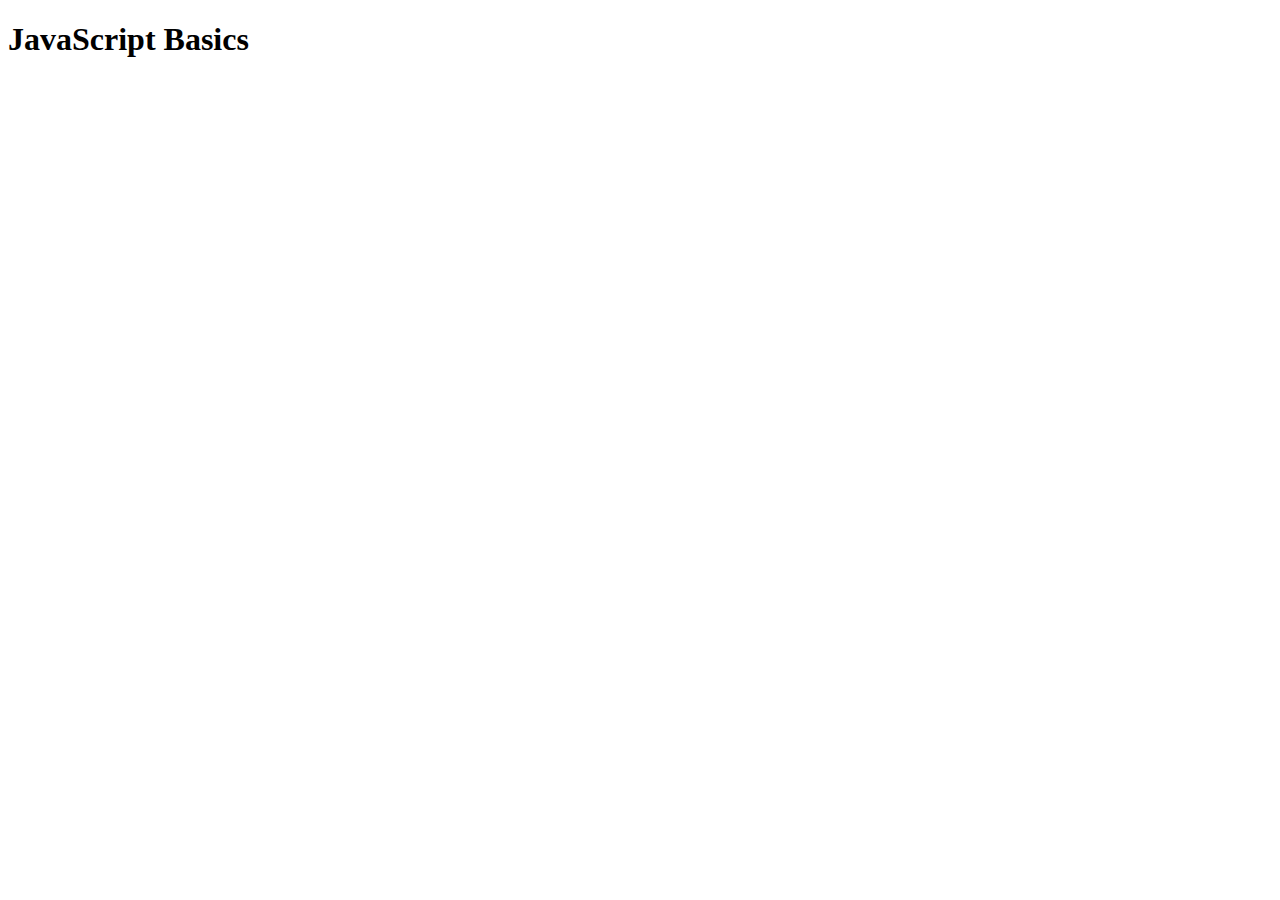
<file: index.html>
<!DOCTYPE html>
<html lang="en">
<head>
    <meta charset="UTF-8">
    <meta http-equiv="X-UA-Compatible" content="IE=edge">
    <meta name="viewport" content="width=device-width, initial-scale=1.0">
    <title>Document</title>
    <script src="./script/app.js"></script>
</head>
<body>
    <h1>JavaScript Basics</h1>
</body>
</html>
</file>
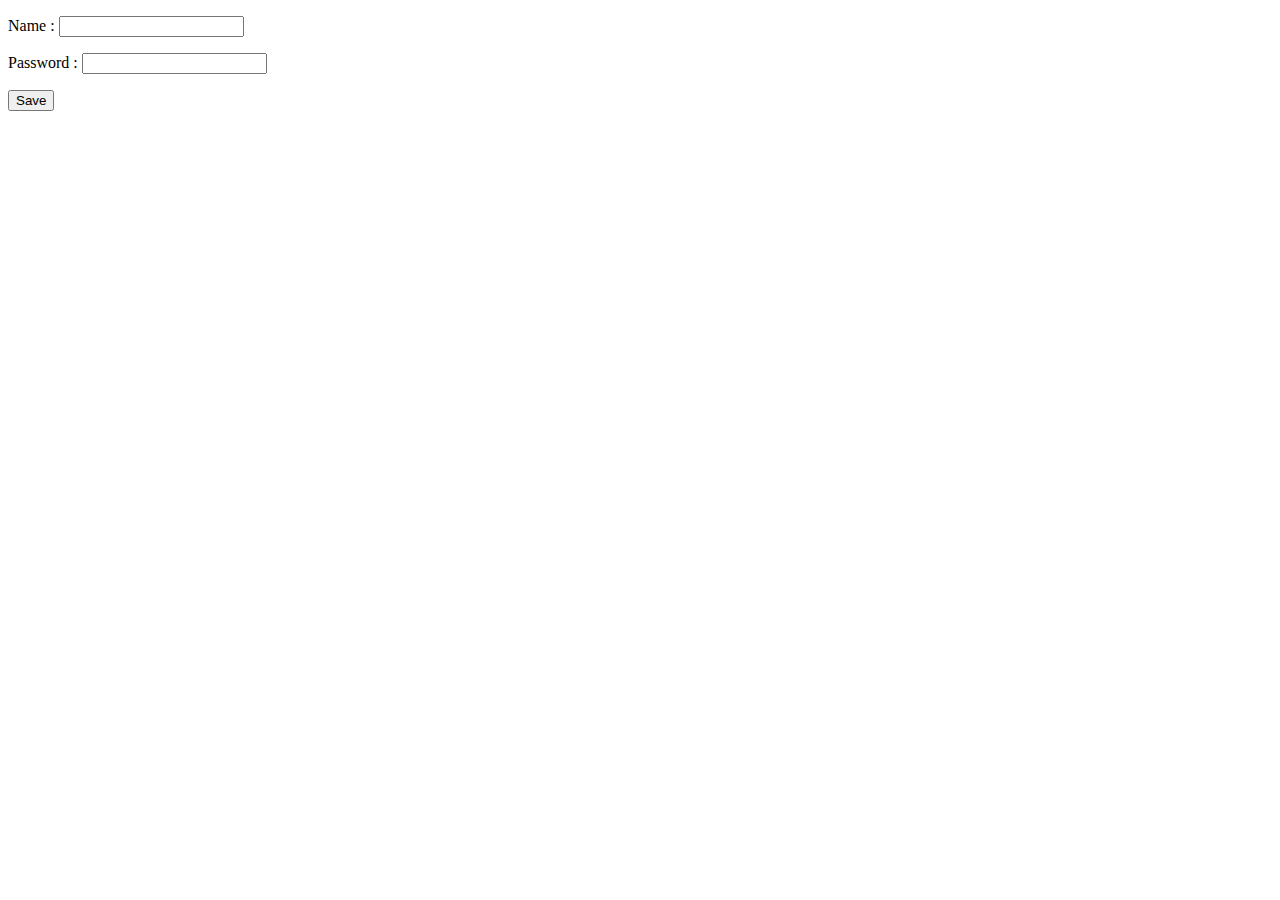
<file: DOM/index.html>
<!DOCTYPE html>
<html lang="en">
<head>
    <meta charset="UTF-8">
    <meta http-equiv="X-UA-Compatible" content="IE=edge">
    <meta name="viewport" content="width=device-width, initial-scale=1.0">
    <title>DOCUMENT DOT WRITE</title>
    <!-- <script src="https://cdn.tailwindcss.com"></script> -->
</head>
<body>

    <form action="">
        <!-- <p>
            <label for="id">ID : </label>
            <input type="number" name="id" id="id">
        </p> -->
        <p>
            <label for="name">Name : </label>
            <input type="text" name="name" id="name">
        </p>
        <p>
            <label for="pwd">Password : </label>
            <input type="password" name="pwd" id="password">
        </p>
        <button onclick="saveData();">Save</button>
    </form>
    
</body>
<script src="./app.js"></script>
</html>
</file>
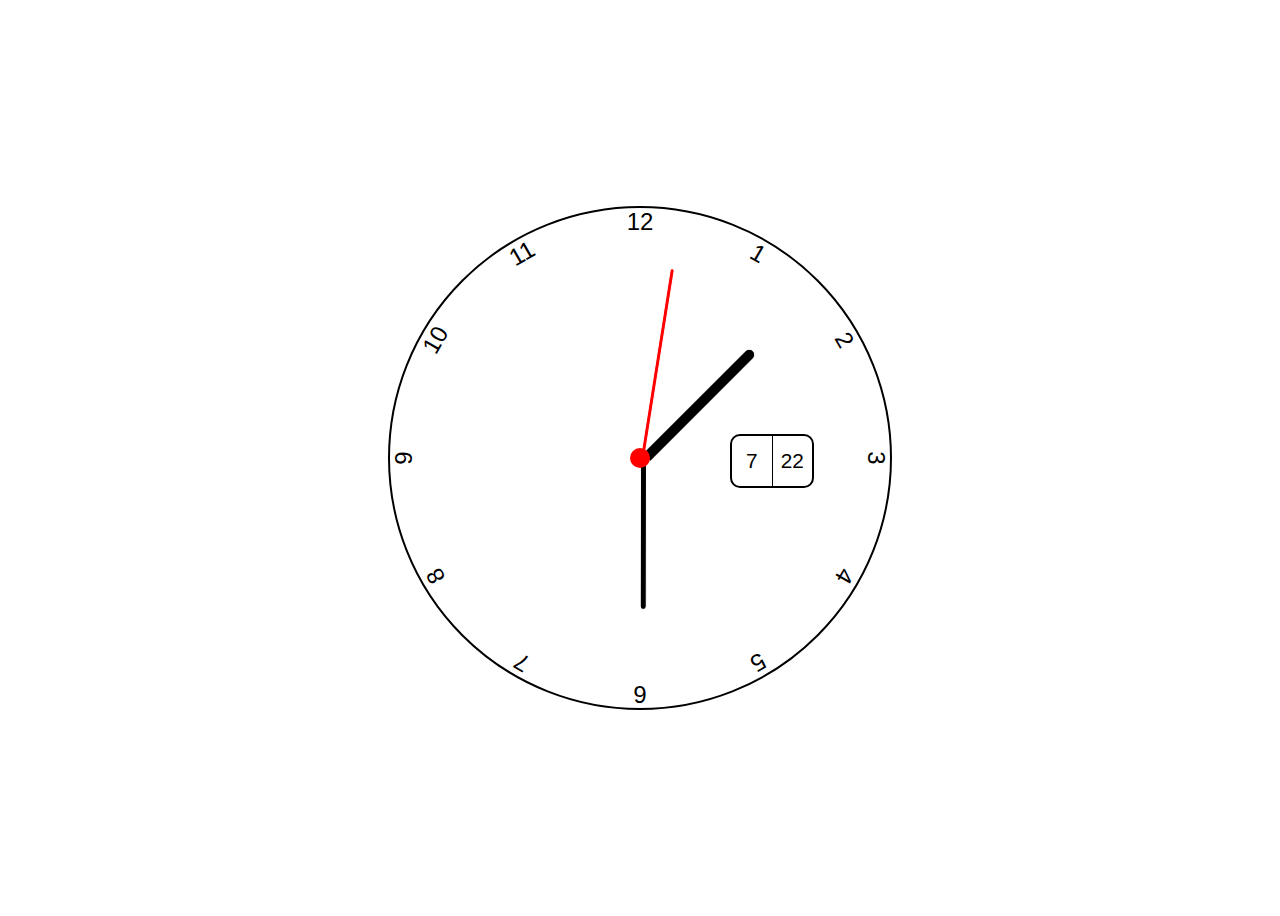
<file: Projects/Analog Clock/index.html>
<!DOCTYPE html>
<html lang="en">
<head>
 <meta charset="UTF-8">
 <meta name="viewport" content="width=device-width, initial-scale=1.0">
 <link rel="stylesheet" href="style.css">
 <title>Analog Clock Tutorial</title>
</head>
<body>
 <div class="container">
 <div class="clock-outer"></div>
 <div class="clock">
 <!-- <! - Clock numbers → -->
 <div class="number number1">1</div>
 <div class="number number2">2</div>
 <div class="number number3">3</div>
 <div class="number number4">4</div>
 <div class="number number5">5</div>
 <div class="number number6">6</div>
 <div class="number number7">7</div>
 <div class="number number8">8</div>
 <div class="number number9">9</div>
 <div class="number number10">10</div>
 <div class="number number11">11</div>
 <div class="number number12">12</div>

<!-- <! - Date and month display → -->
 <div class="container-2">
 <div id="date">7</div>
 <div id="month">22</div> 
 </div>

<!-- <! - Clock hands → -->
 <div id="hour" class="hand hour"></div>
 <div id="minute" class="hand minute"></div> 
 <div id="second" class="hand second"></div>
 
 <!-- <! - Small circle in the center → -->
 <div id="small-circle"></div> 
 </div>
 </div>
 <script src="app.js"></script>
</body>
</html>
</file>
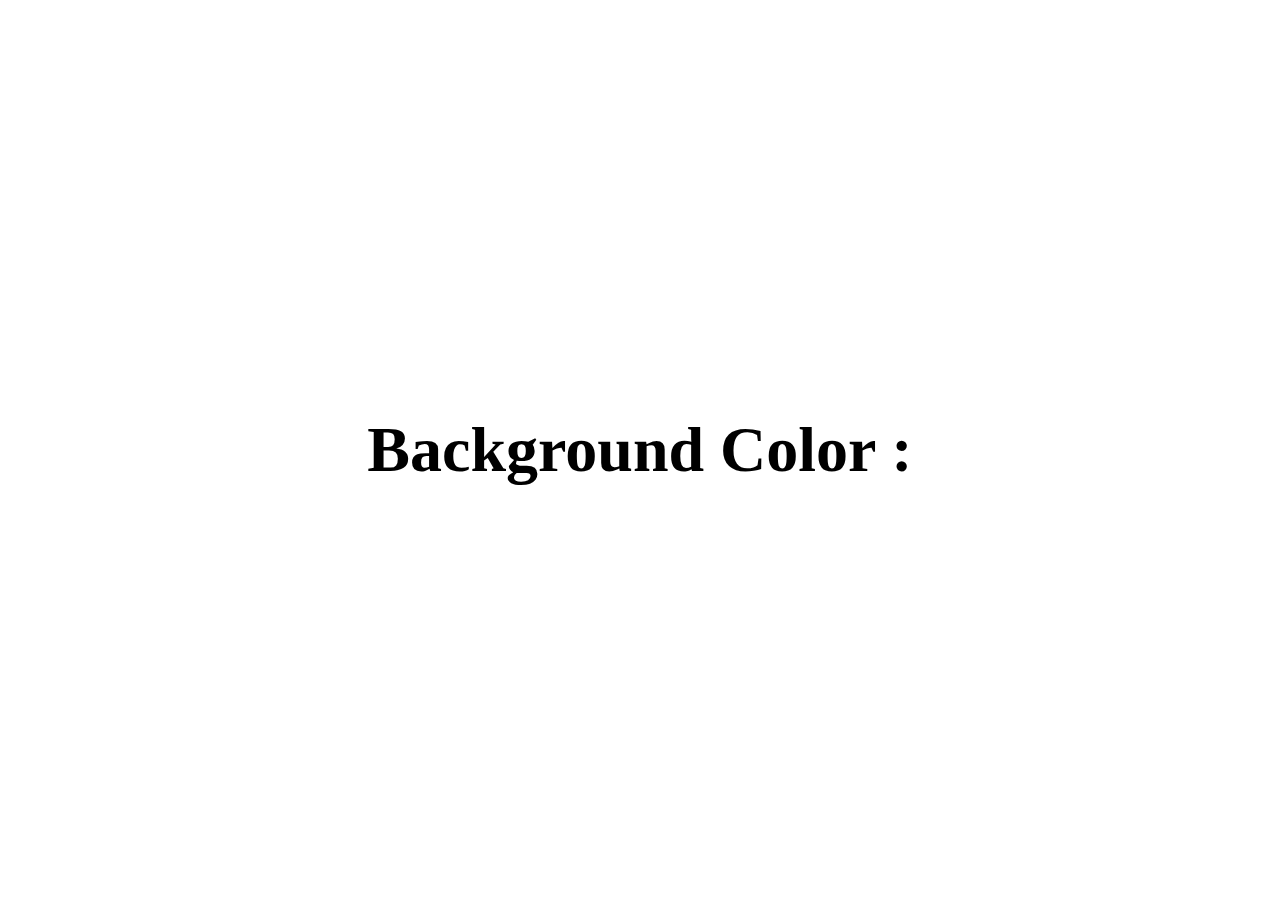
<file: Projects/Background Changer/index.html>
<!DOCTYPE html>
<html lang="en">
<head>
    <meta charset="UTF-8">
    <meta http-equiv="X-UA-Compatible" content="IE=edge">
    <meta name="viewport" content="width=device-width, initial-scale=1.0">
    <title>Background Changer</title>
    <link rel="stylesheet" href="style.css">
</head>
<body>
    <section>
        <h1>Background Color : <span id="currentColor"></span></h1>
        <!-- <button onclick="changeBackground();">Change</button> -->
    </section>
</body> 
<script src="./app.js"></script>
</html>
</file>
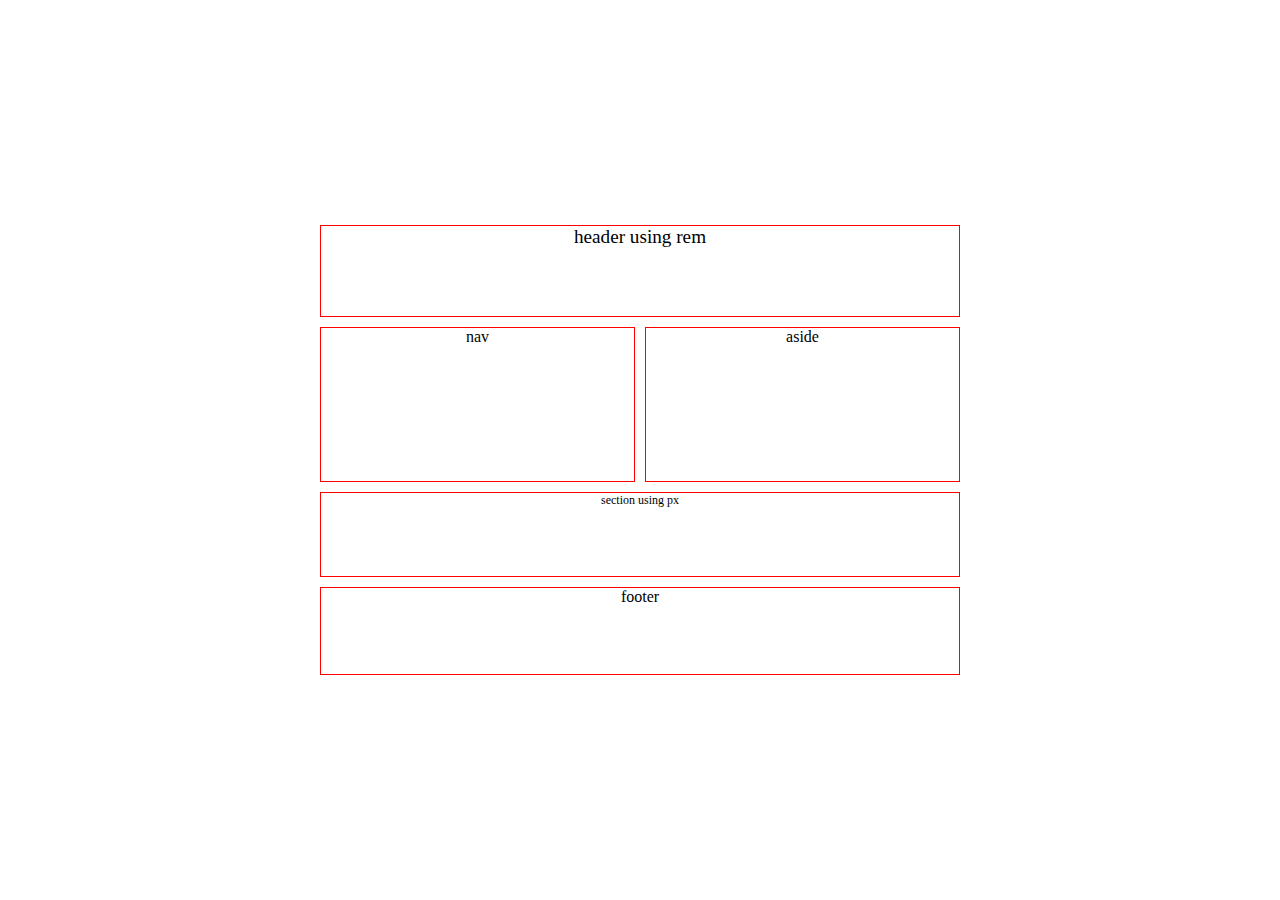
<file: Projects/Demo/index.html>
<!DOCTYPE html>
<html lang="en">
<head>
    <meta charset="UTF-8">
    <meta http-equiv="X-UA-Compatible" content="IE=edge">
    <meta name="viewport" content="width=device-width, initial-scale=1.0">
    <title>Demo Layout</title>
    <link rel="stylesheet" href="style.css">
</head>
<body>
    <main>
        <header><span>header using rem</span></header>
        <nav>nav</nav>
        <section>section using px</section>
        <aside>aside</aside>
        <footer>footer</footer>
    </main>
</body>
</html>
</file>
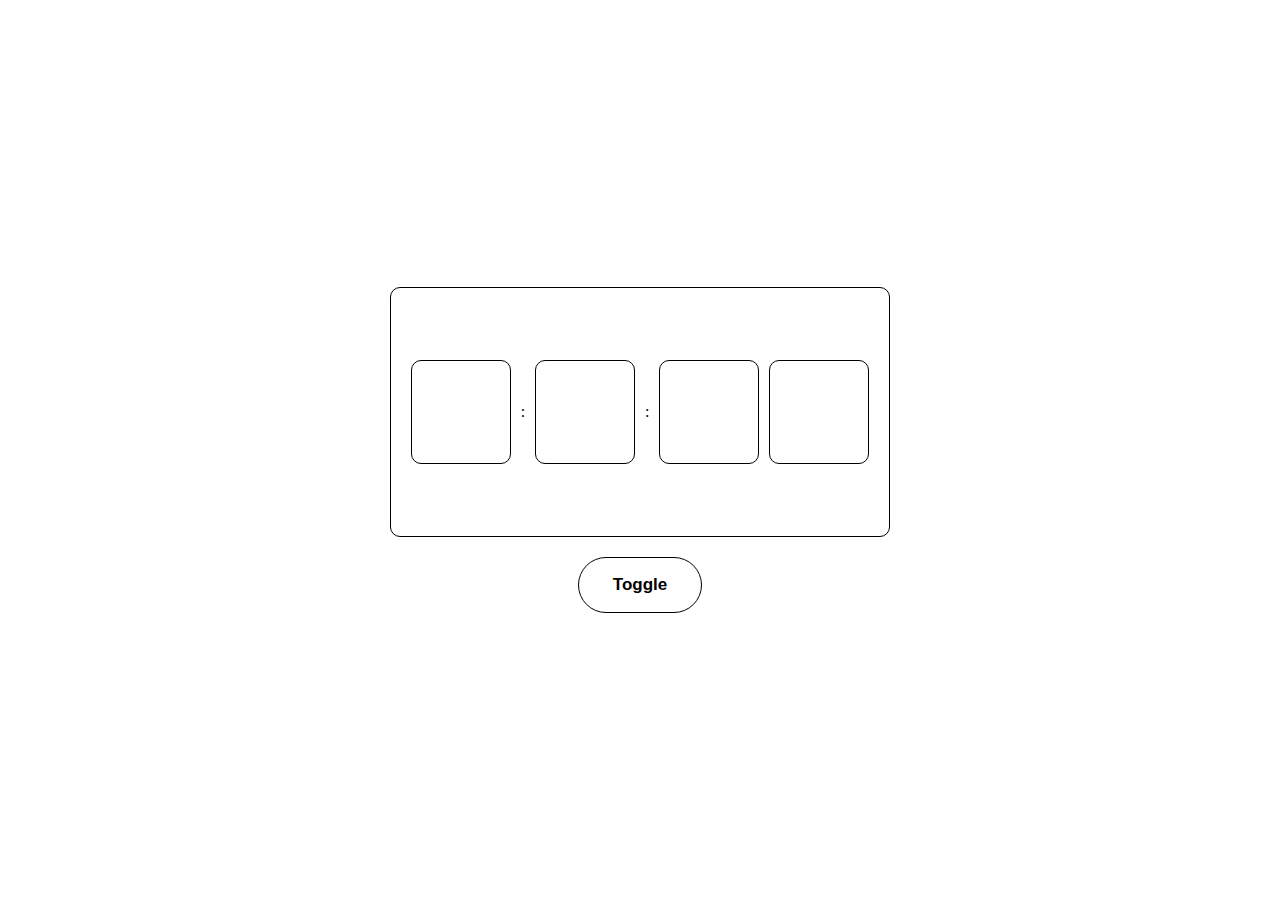
<file: Projects/Digital Clock/index.html>
<!DOCTYPE html>
<html lang="en">
<head>
    <meta charset="UTF-8">
    <meta http-equiv="X-UA-Compatible" content="IE=edge">
    <meta name="viewport" content="width=device-width, initial-scale=1.0">
    <title>Digital Clock</title>
    <link rel="stylesheet" href="style.css">
</head>
<body>
    <section id="section">
        <div class="box">
            <span id="hrs"></span> : 
            <span id="min"></span> : 
            <span id="sec"></span> 
            <span id="period"></span>
        </div>
        <button id="btn">Toggle</button>
    </section>
</body>
<script src="./app.js"></script>
</html>
</file>
<file: Projects/Analog Clock/style.css>
/* .clock-outer {
  width: 420px;
  height: 420px;
  border: 15px solid;
  border-radius: 50%;
  position: relative;
  background: lime;
} */
.clock {
  width: 500px;
  height: 500px;
  border: 2px solid black;
  border-radius: 50%;
  font-family: "Franklin Gothic Medium", "Arial Narrow", Arial, sans-serif;
  position: absolute;
}
.container {
  display: flex;
  justify-content: center;
  align-items: center;
  height: 100vh;
}
.clock .number {
  position: absolute;
  width: 100%;
  height: 100%;
  text-align: center;
  font-size: 1.5rem;
}
.clock .hand {
  position: absolute;
  background-color: black;
  border: 1px solid white;
  border-top-left-radius: 10px;
  border-top-right-radius: 10px;
  left: 50%;
  bottom: 50%;
  transform-origin: bottom;
  transform: translateX(-50%) rotate(calc(var(-rotation) * 1deg));
}
.clock .hand.minute {
  height: 30%;
  width: 5px;
}
#small-circle {
  position: absolute;
  width: 20px;
  height: 20px;
  border-radius: 50%;
  background-color: red;
  left: 50%;
  bottom: 48%;
  transform: translateX(-50%);
}
.clock .hand.second {
  height: 38%;
  width: 3px;
  background: red;
}
.clock .hand.hour {
  height: 30%;
  width: 10px;
}
.container-2 {
  display: flex;
  position: absolute;
  bottom: 44%;
  left: 68%;
  border: 2px solid black;
  border-radius: 10px;
  width: 80px;
  height: 50px;
  font-size: 1.3rem;
}
.container-2 #date {
  display: flex;
  justify-content: center;
  align-items: center;
  border-right: 1px solid black;
  width: 40px;
  height: 50px;
  font-family: "Trebuchet MS", "Lucida Sans Unicode", "Lucida Grande",
    "Lucida Sans", Arial, sans-serif;
}
.container-2 #month {
  display: flex;
  justify-content: center;
  align-items: center;
  width: 40px;
  height: 50px;
  font-family: "Trebuchet MS", "Lucida Sans Unicode", "Lucida Grande",
    "Lucida Sans", Arial, sans-serif;
}
.number1 {
  transform: rotate(30deg);
}
.number2 {
  transform: rotate(60deg);
}
.number3 {
  transform: rotate(90deg);
}
.number4 {
  transform: rotate(120deg);
}
.number5 {
  transform: rotate(150deg);
}
.number6 {
  transform: rotate(180deg);
}
.number7 {
  transform: rotate(210deg);
}
.number8 {
  transform: rotate(240deg);
}
.number9 {
  transform: rotate(270deg);
}
.number10 {
  transform: rotate(300deg);
}
.number11 {
  transform: rotate(330deg);
}
</file>
<file: Projects/Background Changer/style.css>
@import url('https://fonts.googleapis.com/css2?family=Jaro:opsz@6..72&family=Jersey+25+Charted&display=swap');
* {
    margin: 0;
    padding: 0;
    transition: 0.25s;
    box-sizing: border-box;
}
section {
    gap: 50px;
    width: 100%;
    display: flex;
    min-height: 100vh;
    align-items: center;
    justify-content: center;
    flex-direction: column;
}
h1 {
    font-size: 4rem;
    /* font-family: "Jersey 25 Charted", sans-serif; */
    padding: 5px 10px;
    border-radius: 5px;
    background-color: #FFF;
}
/* button {
    padding: 10px 20px;
    border: none;
    outline: none;
    border-radius: 5px;
    background: #fff;
    font-weight: 900;
    box-shadow: 2px 2px 10px rgba(47, 46, 47, 0.454); 
}
button:hover {
    cursor: pointer;
    transform: scale(1.1);
} */
</file>
<file: Projects/Demo/style.css>
* {
    margin: 0;
    padding: 0;
    box-sizing: border-box;
}
body {
    height: 100vh;
    display: flex;
    align-items: center;
    justify-content: center;
}
main {
    gap: 10px;
    text-align: center;
    display: grid;
    width: 50%;
    height: 50vh;
    grid-template-areas:
        "header header"
        "nav  aside"
        "nav  aside"
        "section section"
        "footer footer";
    grid-template-columns: repeat(2, 1fr);;
}
main > * {
    border: 1px solid red;
}
section {grid-area: section} 
header {grid-area: header} 
nav {grid-area: nav}
aside {grid-area: aside} 
footer {grid-area: footer}

span {
    font-size: 1.2rem;
}
section {
    font-size: 12px;
}
</file>
<file: Projects/Digital Clock/style.css>
* {
  margin: 0;
  padding: 0;
  transition: 0.25s;
  box-sizing: border-box;
}
section {
  gap: 20px;
  width: 100%;
  display: flex;
  min-height: 100vh;
  align-items: center;
  justify-content: center;
  flex-direction: column;
  background-color: rgb(255, 255, 255);
}
#btn {
  background-color: white;
  color: black;
  border-radius: 10em;
  font-size: 17px;
  font-weight: 600;
  padding: 1em 2em;
  cursor: pointer;
  transition: all 0.3s ease-in-out;
  border: 1px solid black;
  box-shadow: 0 0 0 0 black;
}

#btn:hover {
  transform: translateY(-4px) translateX(-2px);
  box-shadow: 2px 5px 0 0 black;
}

#btn:active {
  transform: translateY(2px) translateX(1px);
  box-shadow: 0 0 0 0 black;
}
.box, span {
    gap: 10px;
  display: flex;
  width: 500px;
  height: 250px;
  padding: 20px;
  align-items: center;
  justify-content: center;
  background: white;
  border-radius: 10px;
  border: 1px solid #000;
  transition: border-radius 0.5s cubic-bezier(0.175, 0.885, 0.32, 1.275);
}
span {
    width: 50%;
    height: 50%;
}
.shadow {
  box-shadow: inset 0 -3em 3em rgba(0, 0, 0, 0.1), 0 0 0 2px rgb(190, 190, 190),
    0.3em 0.3em 1em rgba(0, 0, 0, 0.3);
}

section.dark {
  background-color: #000;
}
section.dark #btn {
  background-color: rgb(0, 0, 0);
  color: rgb(255, 255, 255);
  border: 1px solid rgb(255, 255, 255);
  box-shadow: 0 0 0 0 rgb(255, 255, 255);
}
section.dark #btn:hover {
  box-shadow: 2px 5px 0 0 rgb(255, 255, 255);
}
section.dark #btn:active {
  box-shadow: 0 0 0 0 rgb(255, 255, 255);
}
section.dark .box, section.dark span{
  background: rgb(0, 0, 0);
  border-radius: 10px;
  color: #fff;
  border: 1px solid #ffffff;
}
</file>
